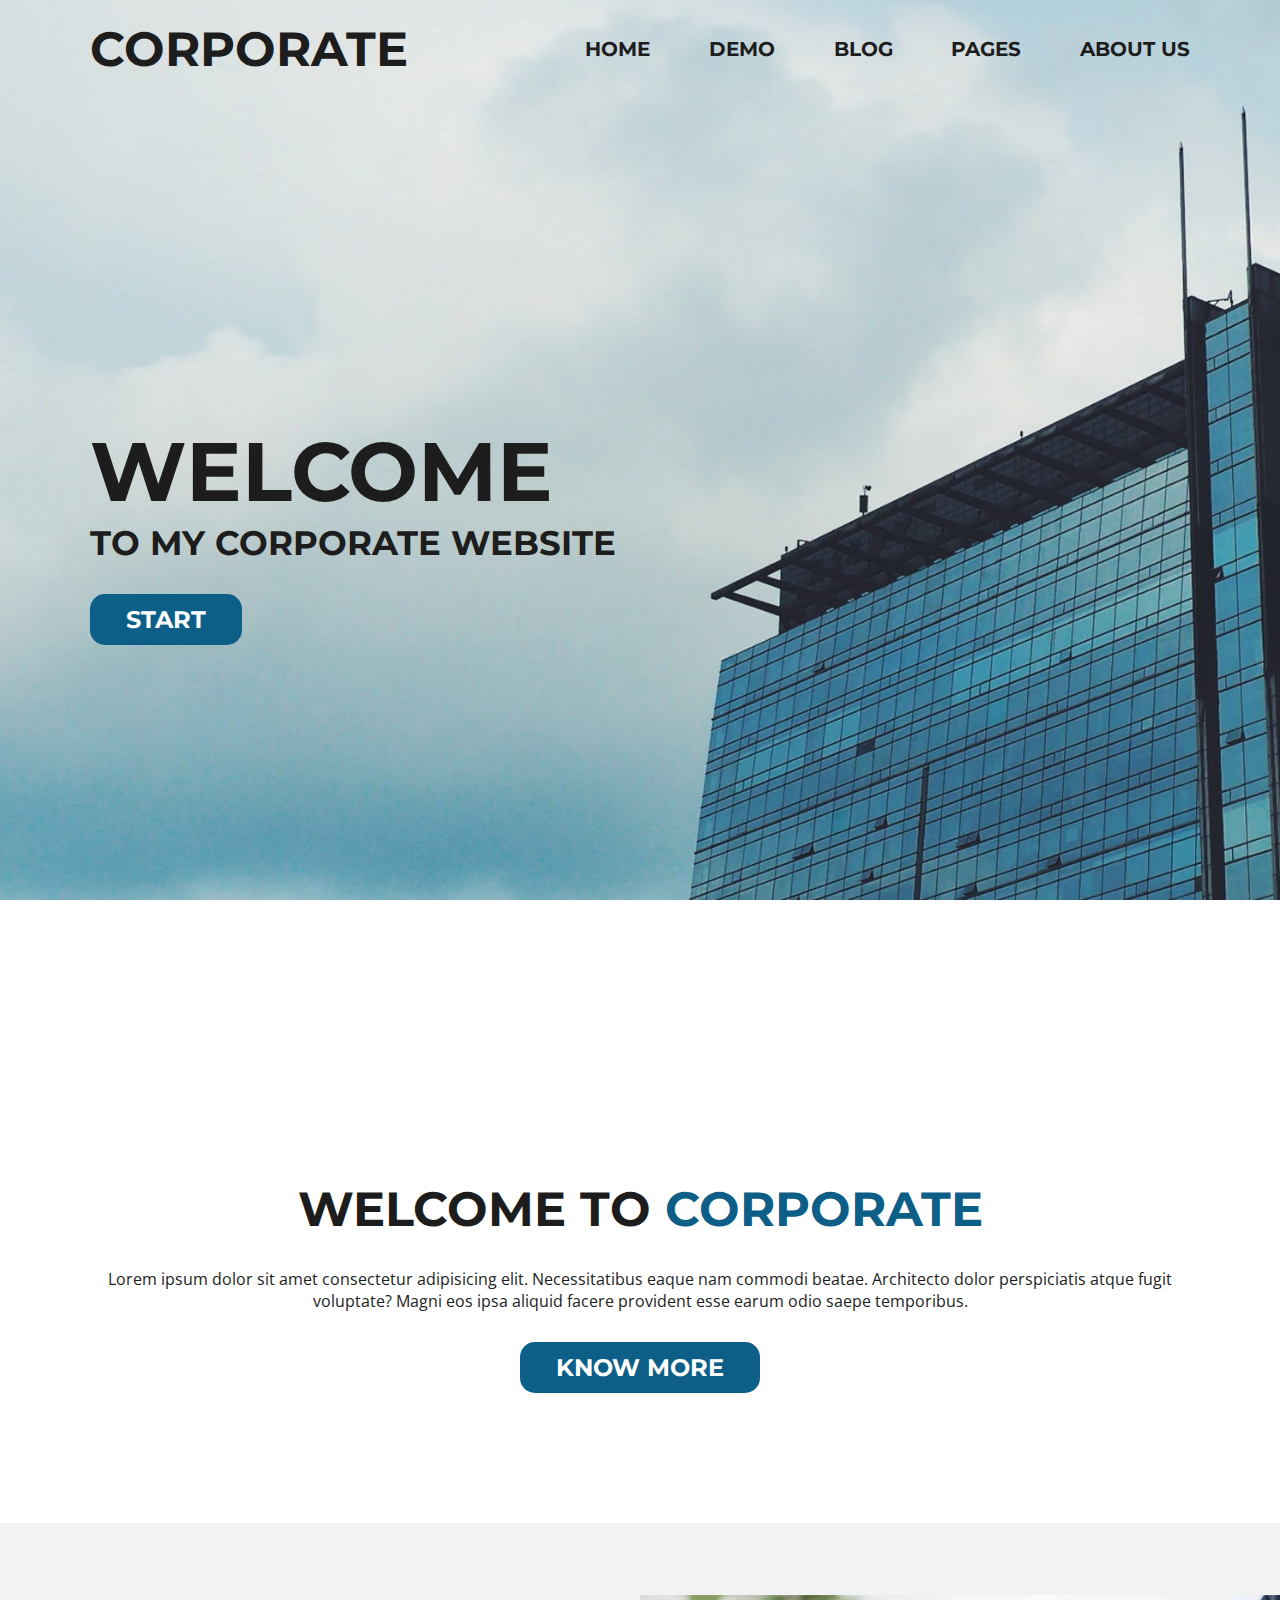
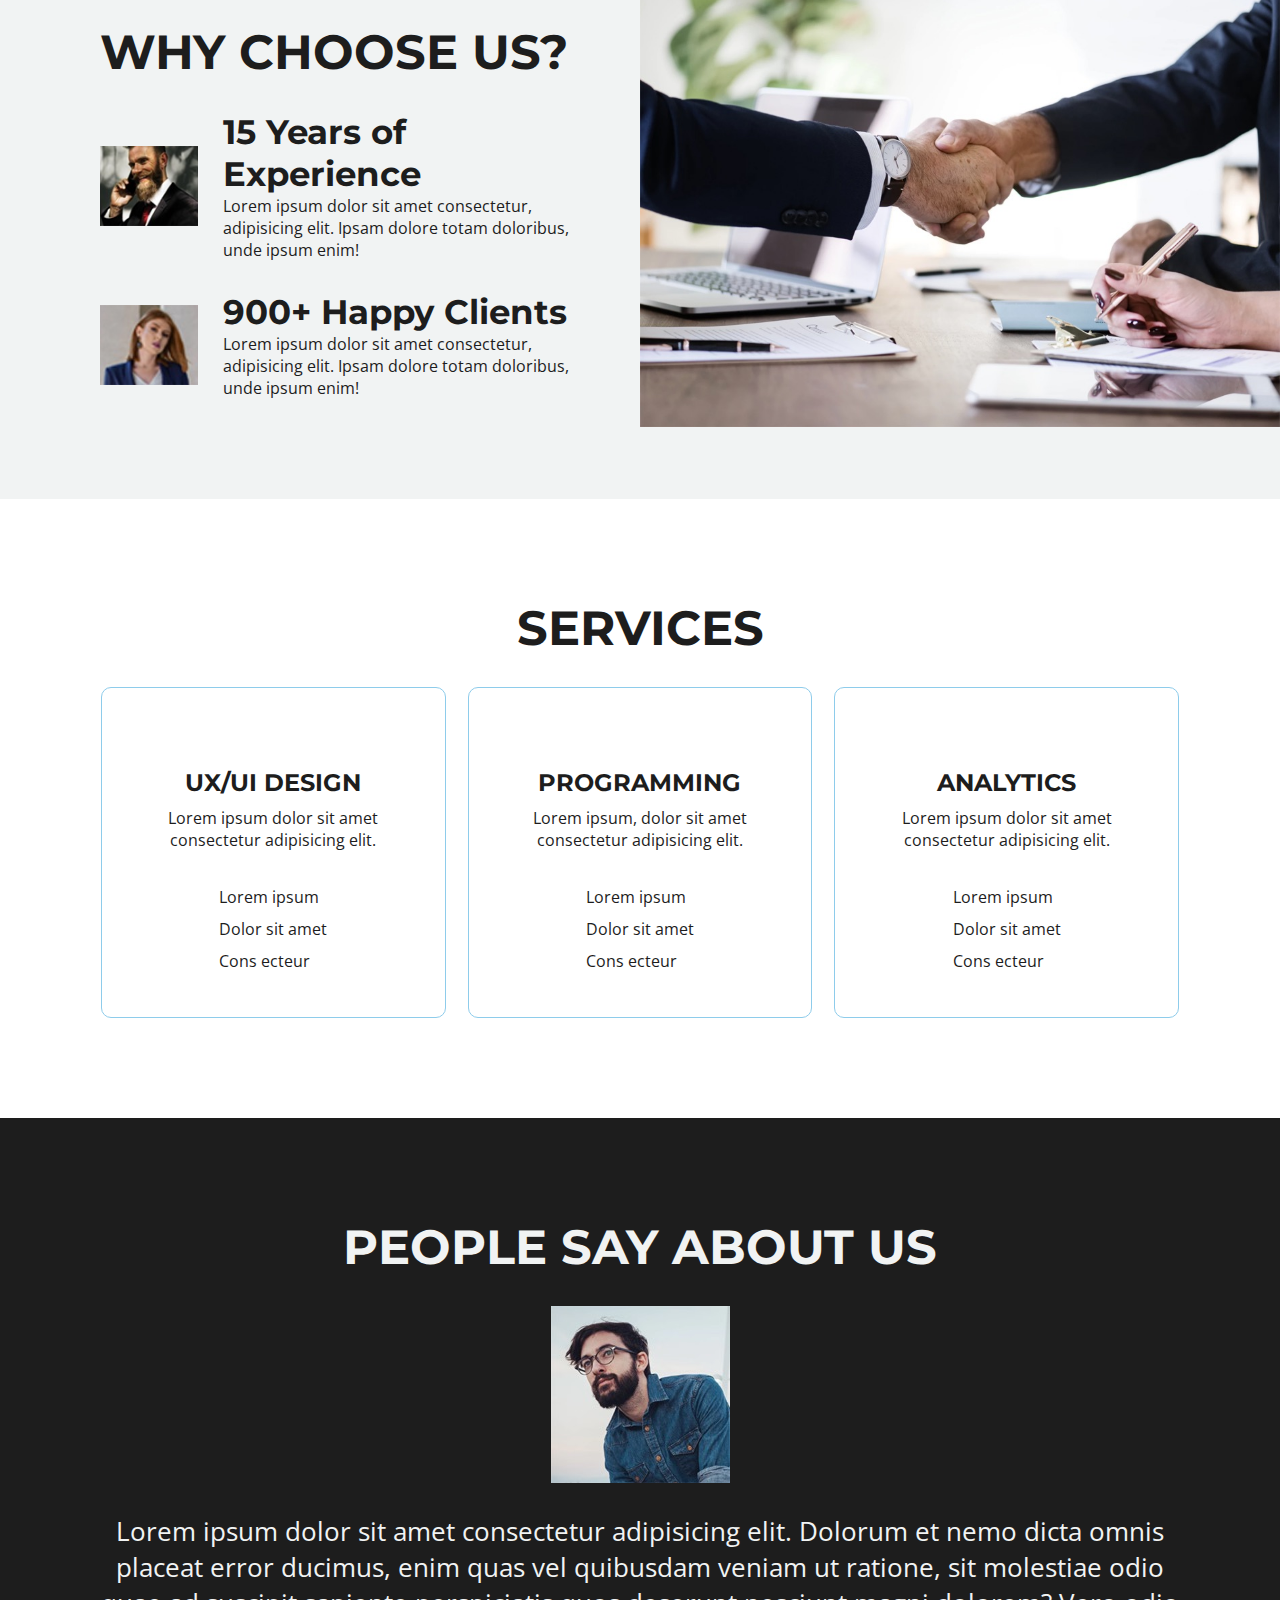
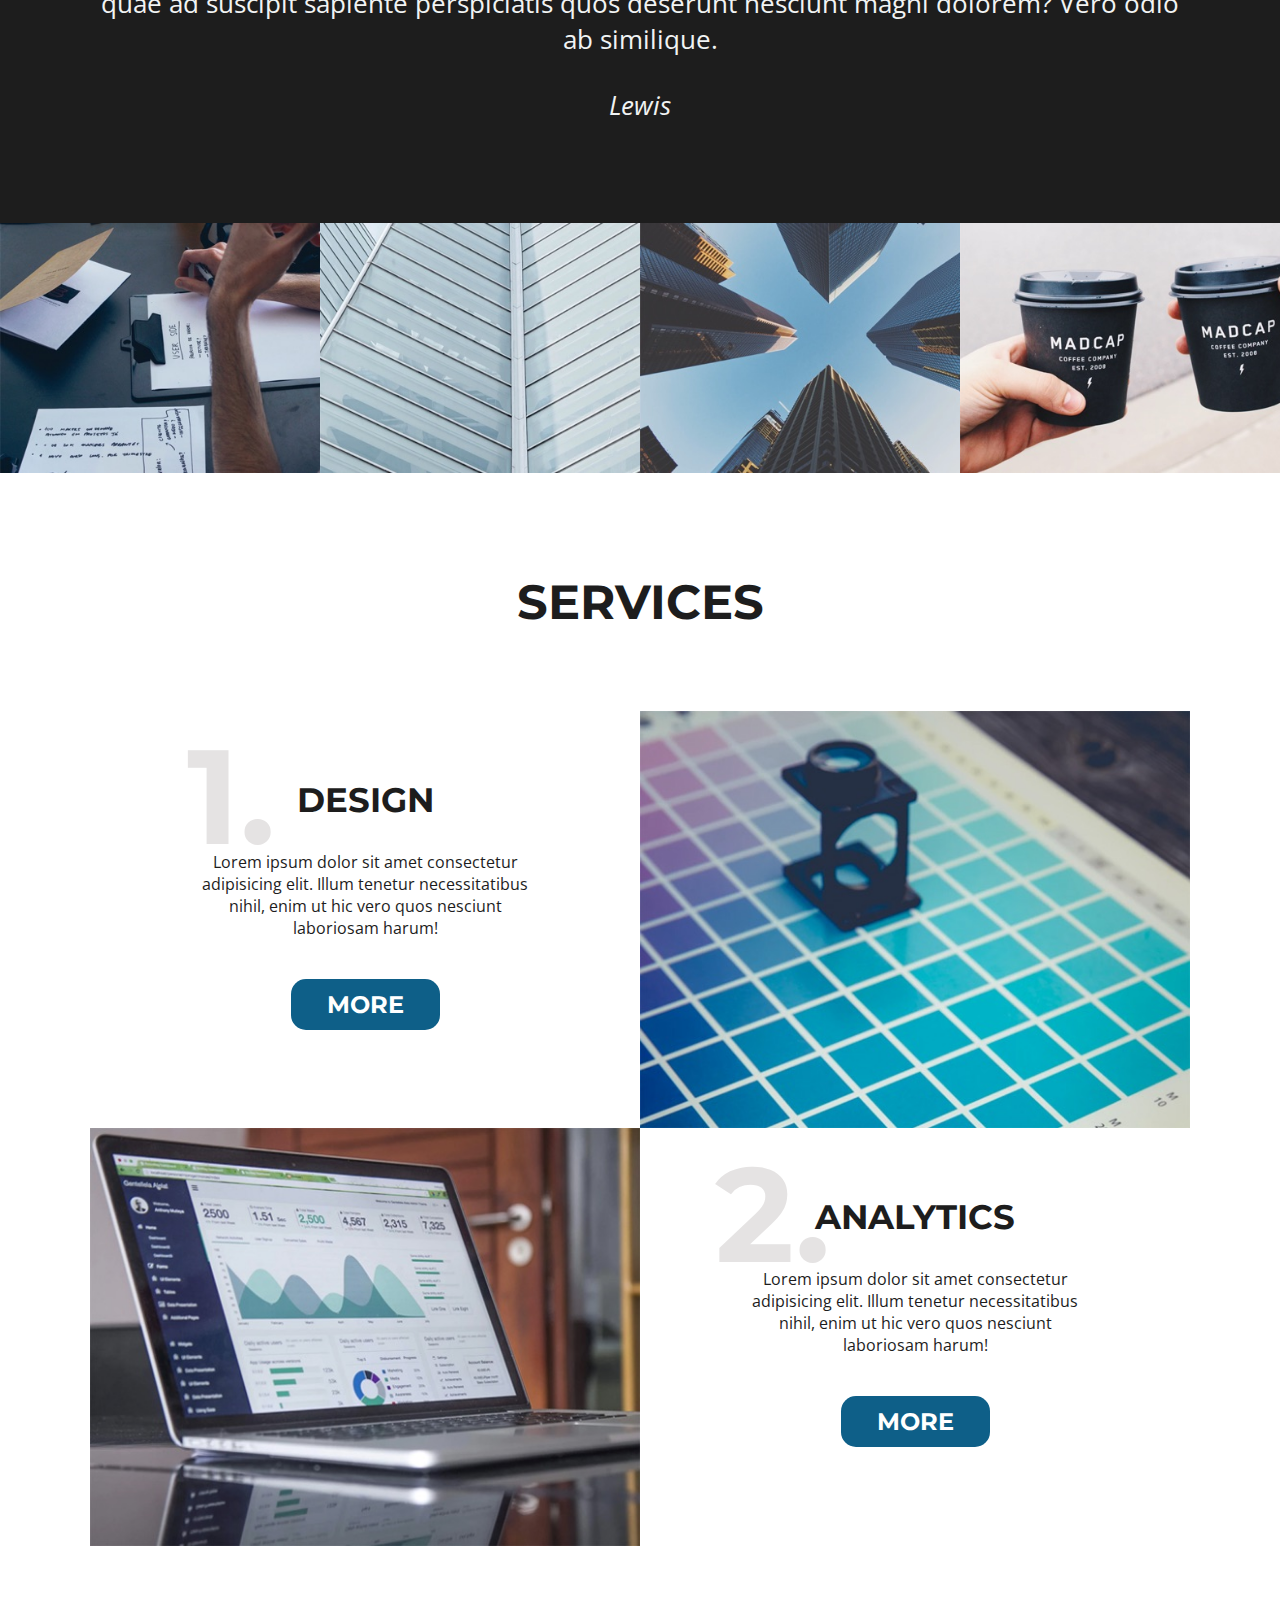
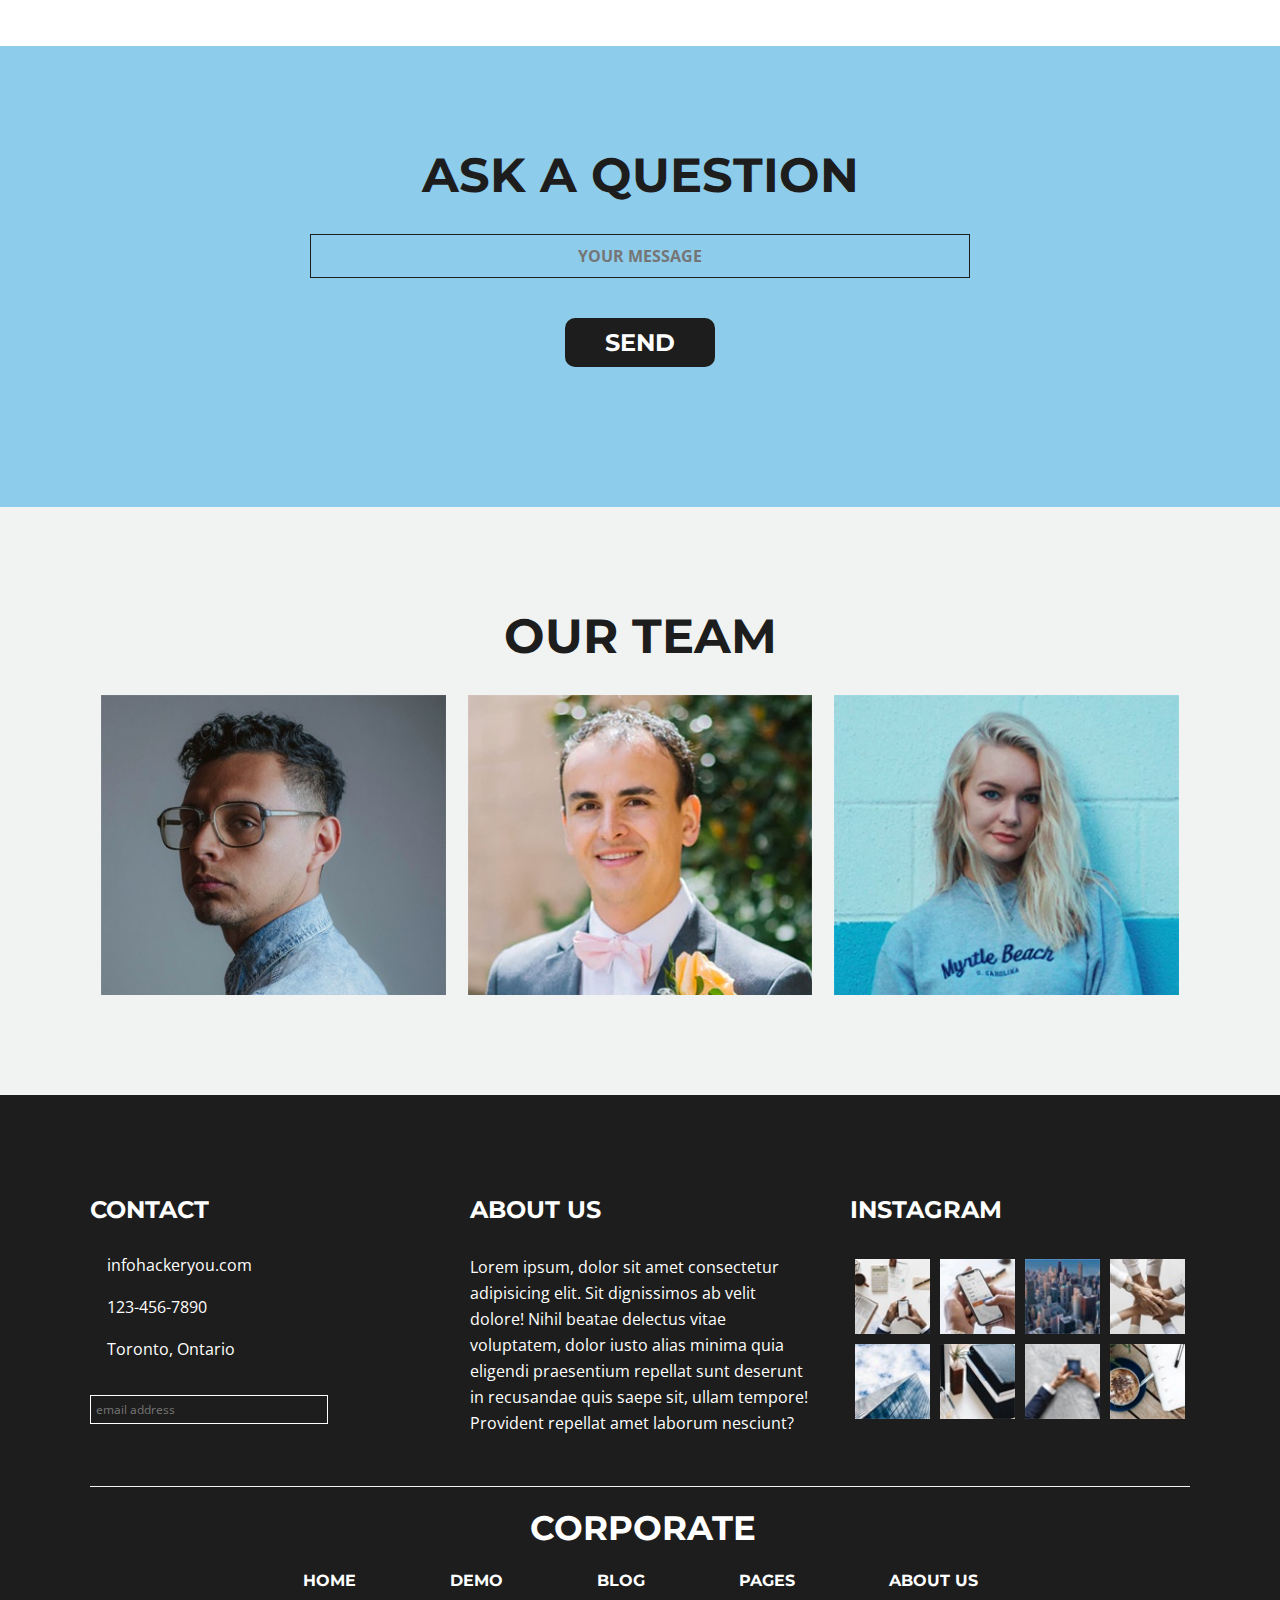
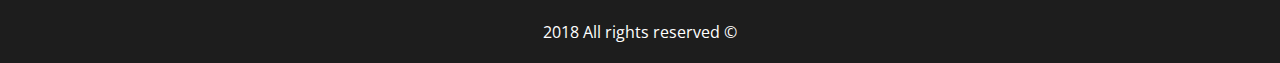
<file: index.html>
<!DOCTYPE html>
<html lang="en">
<head>
    <meta charset="UTF-8">
    <meta name="viewport" content="width=device-width, initial-scale=1.0">
    <meta http-equiv="X-UA-Compatible" content="ie=edge">
    <link rel="stylesheet" href="https://use.fontawesome.com/releases/v5.2.0/css/all.css" integrity="sha384-hWVjflwFxL6sNzntih27bfxkr27PmbbK/iSvJ+a4+0owXq79v+lsFkW54bOGbiDQ"
        crossorigin="anonymous">
    <link href="https://fonts.googleapis.com/css?family=Montserrat:400,700|Open+Sans" rel="stylesheet">
    <link rel="stylesheet" href="styles/style.css">
    <title>Corporate | Home</title>
</head>
<body>
    
    <header>
        <div class="wrapper">
            <nav class="navBar">
                <h2 class="navBar__logo">Corporate</h2>
                <ul class="navBar__list">
                    <li class="navBar__item">
                        <a href="#" class="navBar__link">Home</a>
                    </li>
                    <li class="navBar__item">
                        <a href="#" class="navBar__link">Demo</a>
                    </li>
                    <li class="navBar__item">
                        <a href="#" class="navBar__link">Blog</a>
                    </li>
                    <li class="navBar__item">
                        <a href="#" class="navBar__link">Pages</a>
                    </li>
                    <li class="navBar__item">
                        <a href="#" class="navBar__link">About Us</a>
                    </li>
                </ul>
            </nav>
            <div class="flexWelcome">
                <div class="welcome">
                    <h1 class="welcome__heading">Welcome</h1>
                    <h3 class="welcome__blurb">To my corporate website</h3>
                    <button class="welcome__button button"><a href="#" class="welcome__link button__link">Start</a></button>
                </div>
            </div>
        </div>
    </header>

    <main>

        <section class="wrapper intro">
            <h2 class="intro__header">Welcome to <span class="blue">Corporate</span></h2>
            <p class="intro__description">Lorem ipsum dolor sit amet consectetur adipisicing elit. Necessitatibus eaque nam commodi beatae. Architecto dolor perspiciatis atque fugit voluptate? Magni eos ipsa aliquid facere provident esse earum odio saepe temporibus.</p>
            <button class="intro__button button"><a href="#" class=" intro__link button__link">Know More</a></button>
        </section>

        <section class="whyUs">
            <div class="left">
                <h2>Why Choose Us?</h2>
                <figure class="persuasive persuasive--padding">
                    <img src="assets/image-2.jpeg" alt="Business man chatting on mobile phone" class=" persuasive__image">
                    <figcaption>
                        <h4 class="persuasive__header">15 Years of Experience</h4>
                        <p class="persuasive__explanation">Lorem ipsum dolor sit amet consectetur, adipisicing elit. Ipsam dolore totam doloribus, unde ipsum enim!</p>
                    </figcaption>
                </figure>
                <figure class="persuasive">
                    <img src="assets/image-3.jpeg" alt="Business woman" class="persuasive__image">
                    <figcaption class="persuasive__caption">
                        <h4 class="persuasive__header">900+ Happy Clients</h4>
                        <p class="persuasive__explanation">Lorem ipsum dolor sit amet consectetur, adipisicing elit. Ipsam dolore totam doloribus, unde ipsum enim!</p>
                    </figcaption>
                </figure>
            </div>
            <div class="right">
                <img src="assets/image-4.jpeg" alt="Hands shaking">
            </div>
        </section>

        <section class="wrapper services">
            <h2>Services</h2>
            <div class="cards">
                <figure class="service">
                    <i class="fas fa-object-group service__icon"></i>
                    <h5 class="service__header">UX/UI Design</h5>
                    <p class="service__description">Lorem ipsum dolor sit amet consectetur adipisicing elit.</p>
                    <ul class="service__pros">
                        <li class="service__item">Lorem ipsum</li>
                        <li class="service__item">Dolor sit amet</li>
                        <li class="service__item">Cons ecteur</li>
                    </ul>
                </figure>
                <figure class="service">
                    <i class="fas fa-laptop service__icon"></i>
                    <h5 class="service__header">Programming</h5>
                    <p class="service__description">Lorem ipsum, dolor sit amet consectetur adipisicing elit.</p>
                    <ul class="service__pros">
                        <li class="service__item">Lorem ipsum</li>
                        <li class="service__item">Dolor sit amet</li>
                        <li class="service__item">Cons ecteur</li>
                    </ul>
                </figure>
                <figure class="service">
                    <i class="fas fa-chart-line service__icon"></i>
                    <h5 class="service__header">Analytics</h5>
                    <p class="service__description">Lorem ipsum dolor sit amet consectetur adipisicing elit.</p>
                    <ul class="service__pros">
                        <li class="service__item">Lorem ipsum</li>
                        <li class="service__item">Dolor sit amet</li>
                        <li class="service__item">Cons ecteur</li>
                    </ul>
                </figure>
            </div>
        </section>

        <section class="testimonials">
            <div class="wrapper">
                <h2 class="testimonials__heading">People say about us</h2>
                <div class="testimonials__imageContainer">
                    <img src="assets/image-5.jpeg" alt="Headshot of Lewis" class="testimonials__image">
                </div>
                <p class="testimonials__comment">Lorem ipsum dolor sit amet consectetur adipisicing elit. Dolorum et nemo dicta omnis placeat error ducimus, enim quas vel quibusdam veniam ut ratione, sit molestiae odio quae ad suscipit sapiente perspiciatis quos deserunt nesciunt magni dolorem? Vero odio ab similique.</p>
                <p class="testimonials__name">Lewis</p>
            </div>
        </section>

        <section class="gallery">
            <figure class="gallery__item gallery__item1">
                <div class="gallery__hover">
                    <div class="gallery__border">
                        <h3 class="gallery__header">Project #4</h3>
                        <p class="gallery__description">Lorem ipsum dolor sit amet consectetur adipisicing elit.</p>
                    </div>
                </div>
            </figure>
            <figure class="gallery__item gallery__item2">
                <div class="gallery__hover">
                    <div class="gallery__border">
                        <h3 class="gallery__header">Project #1</h3>
                        <p class="gallery__description">Lorem ipsum dolor sit amet consectetur adipisicing elit.</p>
                    </div>
                </div>
            </figure>
            <figure class="gallery__item gallery__item3">
                <div class="gallery__hover">
                    <div class="gallery__border">
                        <h3 class="gallery__header">Project #2</h3>
                        <p class="gallery__description">Lorem ipsum dolor sit amet consectetur adipisicing elit.</p>
                    </div>
                </div>
            </figure>
            <figure class="gallery__item gallery__item4">
                <div class="gallery__hover">
                    <div class="gallery__border">
                        <h3 class="gallery__header">Project #3</h3>
                        <p class="gallery__description">Lorem ipsum dolor sit amet consectetur adipisicing elit.</p>
                    </div>
                </div>
            </figure>
        </section>

        <section class="services2 wrapper">
            <h2>Services</h2>
            <div class="offer">
                <div class="offer__item">
                    <h3 class="offer__header offer__header1">Design</h3>
                    <p class="offer__description">Lorem ipsum dolor sit amet consectetur adipisicing elit. Illum tenetur necessitatibus nihil, enim ut hic vero quos nesciunt laboriosam harum!</p>
                    <button class="offer__button button">
                        <a href="#" class="offer__link button__link">More</a>
                    </button>
                </div>
                <img src="assets/image-10.jpeg" alt="" class="offer__image">
                <img src="assets/image-11.jpeg" alt="" class="offer__image">
                <div class="offer__item">
                    <h3 class="offer__header offer__header2">Analytics</h3>
                    <p class="offer__description">Lorem ipsum dolor sit amet consectetur adipisicing elit. Illum tenetur necessitatibus nihil, enim ut hic vero quos nesciunt laboriosam harum!</p>
                    <button class="offer__button button">
                        <a href="#" class="offer__link button__link">More</a>
                    </button>
                </div>
            </div>
        </section>

        <section class="question">
            <div class="wrapper">
                <div class="question__flex">
                    <h2 class="question__heading">Ask a question</h2>
                    <label for="message" class="visuallyhidden" class="question__hiddenLabel">Message</label>
                    <input type="text" id="message" placeholder="Your Message" class="question__message">
                    <input type="submit" id="send" class="question__send" value="Send">
                </div>
            </div>
        </section>

        <section class="team">
            <div class="wrapper">
                <h2>Our Team</h2>
                <div class="bios">
                    <figure class="bios__container bios__container1">
                        <div class="bios__hover">
                            <h4 class="bios__name">Scott Bennet</h4>
                            <p class="bios__title">Digital Specialist</p>
                        </div>
                    </figure>
                    <figure class="bios__container bios__container2">
                        <div class="bios__hover">
                            <h4 class="bios__name">David Regan</h4>
                            <p class="bios__title">Programmer</p>
                        </div>
                    </figure>
                    <figure class="bios__container bios__container3">
                        <div class="bios__hover">
                            <h4 class="bios__name">Penny Hayes</h4>
                            <p class="bios__title">QA Technician</p>
                        </div>
                    </figure>
                </div>
            </div>
        </section>

    </main>

    <footer class="topFooter">
        <div class="wrapper">
            <ul class="topFooter__sections">
                <li class="topFooter__item topFooter__item1">
                    <h5 class="topFooter__heading">Contact</h5>
                    <p class="topFooter__contactItem topFooter__email">infohackeryou.com</p>
                    <p class="topFooter__contactItem topFooter__phone">123-456-7890</p>
                    <p class="topFooter__contactItem topFooter__address">Toronto, Ontario</p>
                    <div class="topFooter__inputContainer">
                        <label for="email" class="visuallyhidden topFooter__hiddenLabel">Email</label>
                        <input type="email" id="email" placeholder="Email Address" class="topFooter__emailInput">
                    </div>
                </li>
                <li class="topFooter__item topFooter__item--margin">
                    <h5 class="topFooter__heading">About Us</h5>
                    <p class="topFooter__about">Lorem ipsum, dolor sit amet consectetur adipisicing elit. Sit dignissimos ab velit dolore! Nihil beatae delectus vitae voluptatem, dolor iusto alias minima quia eligendi praesentium repellat sunt deserunt in recusandae quis saepe sit, ullam tempore! Provident repellat amet laborum nesciunt?</p>
                </li>
                <li class="topFooter__item">
                    <h5 class="topFooter__heading">Instagram</h5>
                    <div class="topFooter__gallery">
                        <img src="assets/image-15.jpeg" alt="" class="topFooter__galleryItem">
                        <img src="assets/image-16.jpeg" alt="" class="topFooter__galleryItem">
                        <img src="assets/image-17.jpeg" alt="" class="topFooter__galleryItem">
                        <img src="assets/image-18.jpeg" alt="" class="topFooter__galleryItem">
                        <img src="assets/image-19.jpeg" alt="" class="topFooter__galleryItem">
                        <img src="assets/image-20.jpeg" alt="" class="topFooter__galleryItem">
                        <img src="assets/image-21.jpeg" alt="" class="topFooter__galleryItem">
                        <img src="assets/image-22.jpeg" alt="" class="topFooter__galleryItem">
                    </div>
                </li>
            </ul>
        </div>
    </footer>

    <footer class="bottomFooter">
        <div class="wrapper navBar navBar--flex">
            <h3 class="navBar__logo--noMargin navBar__logo">Corporate</h3>
            <ul class="navBar__list navBar__list--long">
                <li class="navBar__item">
                    <a href="#" class="navBar__link navBar__link--smallWhite">Home</a>
                </li>
                <li class="navBar__item">
                    <a href="#" class="navBar__link navBar__link--smallWhite">Demo</a>
                </li>
                <li class="navBar__item">
                    <a href="#" class="navBar__link navBar__link--smallWhite">Blog</a>
                </li>
                <li class="navBar__item">
                    <a href="#" class="navBar__link navBar__link--smallWhite">Pages</a>
                </li>
                <li class="navBar__item">
                    <a href="#" class="navBar__link navBar__link--smallWhite">About Us</a>
                </li>
            </ul>
            <p class="navBar__rights">2018 All rights reserved &copy;</p>
        </div>
    </footer>

</body>
</html>
</file>
<file: styles/style.css>
article, aside, details, figcaption, figure, footer, header, hgroup, nav, section, summary {
  display: block; }

audio, canvas, video {
  display: inline-block; }

audio:not([controls]) {
  display: none;
  height: 0; }

[hidden] {
  display: none; }

html {
  font-family: sans-serif;
  -webkit-text-size-adjust: 100%;
  -ms-text-size-adjust: 100%; }

a:focus {
  outline: thin dotted; }

a:active, a:hover {
  outline: 0; }

h1 {
  font-size: 2em; }

abbr[title] {
  border-bottom: 1px dotted; }

b, strong {
  font-weight: 700; }

dfn {
  font-style: italic; }

mark {
  background: #ff0;
  color: #000; }

code, kbd, pre, samp {
  font-family: monospace, serif;
  font-size: 1em; }

pre {
  white-space: pre-wrap;
  word-wrap: break-word; }

q {
  quotes: \201C \201D \2018 \2019; }

small {
  font-size: 80%; }

sub, sup {
  font-size: 75%;
  line-height: 0;
  position: relative;
  vertical-align: baseline; }

sup {
  top: -.5em; }

sub {
  bottom: -.25em; }

img {
  border: 0; }

svg:not(:root) {
  overflow: hidden; }

fieldset {
  border: 1px solid silver;
  margin: 0 2px;
  padding: .35em .625em .75em; }

button, input, select, textarea {
  font-family: inherit;
  font-size: 100%;
  margin: 0; }

button, input {
  line-height: normal; }

button, html input[type=button], input[type=reset], input[type=submit] {
  -webkit-appearance: button;
  cursor: pointer; }

button[disabled], input[disabled] {
  cursor: default; }

input[type=checkbox], input[type=radio] {
  -webkit-box-sizing: border-box;
  box-sizing: border-box;
  padding: 0; }

input[type=search] {
  -webkit-appearance: textfield;
  -moz-box-sizing: content-box;
  -webkit-box-sizing: content-box;
  box-sizing: content-box; }

input[type=search]::-webkit-search-cancel-button, input[type=search]::-webkit-search-decoration {
  -webkit-appearance: none; }

textarea {
  overflow: auto;
  vertical-align: top; }

table {
  border-collapse: collapse;
  border-spacing: 0; }

body, figure {
  margin: 0; }

legend, button::-moz-focus-inner, input::-moz-focus-inner {
  border: 0;
  padding: 0; }

.clearfix:after {
  visibility: hidden;
  display: block;
  font-size: 0;
  content: '';
  clear: both;
  height: 0; }

* {
  -moz-box-sizing: border-box;
  -webkit-box-sizing: border-box;
  box-sizing: border-box; }

.visuallyhidden:not(:focus):not(:active) {
  position: absolute;
  width: 1px;
  height: 1px;
  margin: -1px;
  border: 0;
  padding: 0;
  white-space: nowrap;
  -webkit-clip-path: inset(100%);
  clip-path: inset(100%);
  clip: rect(0 0 0);
  overflow: hidden; }

h1 {
  font-size: 8.3rem;
  text-transform: uppercase;
  font-family: 'Montserrat', sans-serif;
  font-weight: 700;
  margin: 0;
  padding: 0; }

h2 {
  font-size: 4.8rem;
  text-transform: uppercase;
  font-family: 'Montserrat', sans-serif;
  font-weight: 700;
  margin: 0;
  padding: 0 0 3rem 0; }

h3 {
  font-size: 3.4rem;
  text-transform: uppercase;
  font-family: 'Montserrat', sans-serif;
  font-weight: 700;
  margin: 0;
  padding: 0; }

h4 {
  font-size: 3.4rem;
  font-family: 'Montserrat', sans-serif;
  font-weight: 700;
  margin: 0;
  padding: 0; }

h5 {
  font-size: 2.4rem;
  font-weight: 700;
  text-transform: uppercase;
  font-family: 'Montserrat', sans-serif;
  margin: 0;
  padding: 0; }

p {
  margin: 0; }

header {
  background-image: url(../assets/image-1.jpeg);
  background-attachment: fixed;
  height: 120vh;
  background-size: cover; }

.navBar {
  padding: 2rem 0;
  display: -webkit-box;
  display: -ms-flexbox;
  display: flex;
  -webkit-box-orient: horizontal;
  -webkit-box-direction: normal;
  -ms-flex-direction: row;
  flex-direction: row;
  -webkit-box-pack: justify;
  -ms-flex-pack: justify;
  justify-content: space-between; }
  .navBar__logo {
    width: 20%;
    padding-bottom: 0;
    margin-right: 15%; }
  .navBar__logo--noMargin {
    margin: 0 0 2rem 0; }
  .navBar__list {
    width: 55%;
    margin: 0;
    padding: 0;
    list-style-type: none;
    display: -webkit-box;
    display: -ms-flexbox;
    display: flex;
    -webkit-box-pack: justify;
    -ms-flex-pack: justify;
    justify-content: space-between;
    -webkit-box-align: center;
    -ms-flex-align: center;
    align-items: center; }
  .navBar__list--long {
    width: 65%; }
  .navBar__link {
    color: #1d1d1d;
    font-family: "Montserrat", sans-serif;
    font-size: 2rem;
    font-weight: 700;
    text-transform: uppercase; }
  .navBar__link:hover {
    border-bottom: 0.4rem solid #1d1d1d; }
  .navBar__link--smallWhite {
    color: #fff;
    font-size: 1.6rem;
    margin: 0 2rem; }
  .navBar__link--smallWhite:hover {
    border-bottom: 0.2rem solid #fff; }
  .navBar__rights {
    padding-top: 3rem;
    font-size: 1.6rem; }

.navBar--flex {
  -webkit-box-orient: vertical;
  -webkit-box-direction: normal;
  -ms-flex-direction: column;
  flex-direction: column;
  -webkit-box-align: center;
  -ms-flex-align: center;
  align-items: center; }

.flexWelcome {
  display: -webkit-box;
  display: -ms-flexbox;
  display: flex;
  -webkit-box-orient: vertical;
  -webkit-box-direction: normal;
  -ms-flex-direction: column;
  flex-direction: column;
  -webkit-box-pack: center;
  -ms-flex-pack: center;
  justify-content: center;
  height: 100vh; }

@media (max-width: 1100px) {
  .navBar__logo--noMargin {
    width: 100%;
    text-align: center; } }

@media (max-width: 970px) {
  .navBar {
    -webkit-box-orient: vertical;
    -webkit-box-direction: normal;
    -ms-flex-direction: column;
    flex-direction: column;
    -webkit-box-align: center;
    -ms-flex-align: center;
    align-items: center; }
    .navBar__logo {
      margin: 0;
      text-align: center;
      width: 100%;
      margin-top: 2rem;
      margin-bottom: 2rem; }
    .navBar__logo--noMargin {
      text-align: center; }
    .navBar__list {
      width: 80%; }
  .flexWelcome {
    -webkit-box-align: center;
    -ms-flex-align: center;
    align-items: center;
    text-align: center;
    height: 80vh; }
  .welcome {
    padding: 2rem;
    border-radius: 2rem;
    background: rgba(0, 0, 0, 0.2);
    color: #fff; } }

@media (max-width: 730px) {
  .navBar__list {
    width: 100%; }
  .navBar__list--long {
    width: 100%; } }

@media (max-width: 630px) {
  .navBar__list {
    -webkit-box-orient: vertical;
    -webkit-box-direction: normal;
    -ms-flex-direction: column;
    flex-direction: column; }
  .navBar__item {
    display: block;
    width: 100%; }
  .navBar__link {
    display: block;
    max-width: 100%;
    padding: 2rem 0;
    background: rgba(0, 0, 0, 0.5);
    color: #fff;
    text-align: center;
    border-bottom: 0.1rem solid #1d1d1d;
    margin: 0; }
  .navBar__link:hover {
    border-bottom: 0.1rem solid #1d1d1d; }
  .navBar__link:active {
    background: #1d1d1d; }
  .flexWelcome {
    height: 50vh; }
  .welcome {
    background: none;
    color: #1d1d1d; } }

@media (max-width: 570px) {
  .navBar__logo {
    font-size: 3rem; }
  .navBar__link {
    margin: 0 1rem; }
  .welcome__heading {
    font-size: 4rem; }
  .welcome__blurb {
    font-size: 2.6rem; } }

footer {
  background: #1d1d1d;
  color: #fff; }

.topFooter {
  padding: 10rem 0 5rem 0; }
  .topFooter__sections {
    margin: 0;
    padding: 0;
    list-style-type: none;
    display: -webkit-box;
    display: -ms-flexbox;
    display: flex; }
  .topFooter__item {
    padding: 0;
    width: calc(100% / 3); }
  .topFooter__item--margin {
    margin: 0 4rem; }
  .topFooter__heading {
    padding-bottom: 3rem; }
  .topFooter__contactItem {
    padding-bottom: 2rem; }
  .topFooter__email::before {
    content: '\f0e0';
    font-family: 'Font Awesome 5 Free';
    font-weight: 700;
    padding-right: 0.5rem; }
  .topFooter__phone::before {
    content: '\f095';
    font-family: 'Font Awesome 5 Free';
    font-weight: 700;
    padding-right: 0.5rem; }
  .topFooter__address::before {
    content: '\f3c5';
    font-family: 'Font Awesome 5 Free';
    font-weight: 700;
    padding-right: 0.5rem; }
  .topFooter__emailInput {
    width: 70%;
    margin-top: 1.5rem;
    background: transparent;
    border: 0.1rem solid #fff;
    padding: 0.5rem;
    color: #fff;
    font-size: 1.2rem;
    text-transform: lowercase; }
  .topFooter__inputContainer {
    position: relative; }
  .topFooter__inputContainer::after {
    content: '\f1d8';
    font-family: "Font Awesome 5 Free";
    font-weight: 700;
    font-size: 1.2rem;
    color: #f1f3f3;
    position: absolute;
    bottom: 15%;
    right: 33%; }
  .topFooter__emailInput::-moz-placeholder {
    opacity: 1; }
  .topFooter__emailInput:focus {
    color: #8ecceb;
    border: 0.1rem solid #8ecceb; }
  .topFooter__about {
    line-height: 2.6rem; }
  .topFooter__gallery {
    display: -webkit-box;
    display: -ms-flexbox;
    display: flex;
    -ms-flex-wrap: wrap;
    flex-wrap: wrap; }
  .topFooter__galleryItem {
    width: calc(25% - 1rem);
    margin: 0.5rem; }

.navBar--flex {
  border-top: 0.1rem solid #f1f3f3; }

@media (max-width: 1100px) {
  .topFooter__item:nth-child(2) {
    width: 50%; } }

@media (max-width: 730px) {
  .topFooter__sections {
    -ms-flex-wrap: wrap;
    flex-wrap: wrap; }
  .topFooter__item {
    width: 50%; }
  .topFooter__item:nth-child(2) {
    display: none; } }

@media (max-width: 570px) {
  .topFooter__sections {
    -webkit-box-orient: vertical;
    -webkit-box-direction: normal;
    -ms-flex-direction: column;
    flex-direction: column;
    -webkit-box-align: center;
    -ms-flex-align: center;
    align-items: center;
    -webkit-box-pack: center;
    -ms-flex-pack: center;
    justify-content: center;
    text-align: center; }
  .topFooter__item:nth-child(3) {
    margin-top: 3rem; }
  .topFooter__inputContainer::after {
    right: 20%; } }

html {
  font-size: 62.5%; }

img {
  max-width: 100%;
  display: block; }

body {
  font-size: 1.6rem;
  font-family: 'Open Sans', sans-serif;
  color: #1d1d1d; }

.wrapper {
  max-width: 110rem;
  margin: 0 auto; }

a {
  text-decoration: none; }

.button {
  background-color: #0e5f88;
  border: none;
  border-radius: 1.5rem;
  margin: 3rem 0; }
  .button:hover {
    background-color: rgba(14, 95, 136, 0.7); }
  .button__link {
    color: #fff;
    font-size: 2.4rem;
    font-family: "Montserrat", sans-serif;
    text-transform: uppercase;
    font-weight: 700;
    padding: 1rem 3rem;
    display: block; }

.blue {
  color: #0e5f88; }

.intro {
  padding: 10rem 0;
  display: -webkit-box;
  display: -ms-flexbox;
  display: flex;
  -webkit-box-orient: vertical;
  -webkit-box-direction: normal;
  -ms-flex-direction: column;
  flex-direction: column;
  -webkit-box-align: center;
  -ms-flex-align: center;
  align-items: center;
  text-align: center; }

.whyUs {
  background: #f1f3f3;
  display: -webkit-box;
  display: -ms-flexbox;
  display: flex;
  -webkit-box-align: center;
  -ms-flex-align: center;
  align-items: center; }

.left {
  padding: 10rem 5rem 10rem 10rem;
  width: 50%; }

.persuasive {
  display: -webkit-box;
  display: -ms-flexbox;
  display: flex;
  -webkit-box-align: center;
  -ms-flex-align: center;
  align-items: center; }
  .persuasive__image {
    width: 20%;
    height: 8rem;
    margin-right: 5%;
    -o-object-fit: cover;
    object-fit: cover; }
  .persuasive__figcaption {
    width: 75%; }

.persuasive--padding {
  padding-bottom: 3rem; }

.right {
  width: 50%; }

.services {
  padding: 10rem 0; }
  .services h2 {
    text-align: center; }

.cards {
  display: -webkit-box;
  display: -ms-flexbox;
  display: flex; }

.service {
  width: calc(100% / 3 - 2%);
  margin: 0 1%;
  padding: 4rem;
  border: 0.1rem solid #8ecceb;
  border-radius: 1rem;
  display: -webkit-box;
  display: -ms-flexbox;
  display: flex;
  -webkit-box-orient: vertical;
  -webkit-box-direction: normal;
  -ms-flex-direction: column;
  flex-direction: column;
  -webkit-box-align: center;
  -ms-flex-align: center;
  align-items: center; }
  .service:hover {
    background: #8ecceb; }
  .service__icon {
    font-size: 8rem;
    padding-bottom: 4rem; }
  .service__description {
    text-align: center;
    padding: 1rem 0; }
  .service__pros {
    list-style-type: none;
    margin: 0;
    padding: 2rem 0 0 0; }
  .service__item {
    position: relative;
    padding: 0.5rem 0; }
  .service__item::before {
    content: '\f00c';
    font-family: "Font Awesome 5 Free";
    font-weight: 700;
    position: absolute;
    top: 28%;
    left: -25%; }

.testimonials .wrapper {
  display: -webkit-box;
  display: -ms-flexbox;
  display: flex;
  -webkit-box-orient: vertical;
  -webkit-box-direction: normal;
  -ms-flex-direction: column;
  flex-direction: column;
  -webkit-box-align: center;
  -ms-flex-align: center;
  align-items: center; }

.testimonials {
  background: #1d1d1d;
  color: #f1f3f3;
  padding: 10rem 0; }
  .testimonials__imageContainer {
    margin-bottom: 3rem;
    position: relative; }
  .testimonials__imageContainer::before {
    content: '\f104';
    font-family: 'Font Awesome 5 Free';
    font-weight: 700;
    font-size: 3.6rem;
    color: #f1f3f3;
    position: absolute;
    top: 50%;
    left: -40%;
    -webkit-transform: translateY(-50%);
    -ms-transform: translateY(-50%);
    transform: translateY(-50%); }
  .testimonials__imageContainer::after {
    content: '\f105';
    font-family: 'Font Awesome 5 Free';
    font-weight: 700;
    font-size: 3.6rem;
    color: #f1f3f3;
    position: absolute;
    top: 50%;
    right: -40%;
    -webkit-transform: translateY(-50%);
    -ms-transform: translateY(-50%);
    transform: translateY(-50%); }
  .testimonials__comment {
    font-size: 2.6rem;
    line-height: 3.6rem;
    text-align: center;
    padding-bottom: 3rem; }
  .testimonials__name {
    font-size: 2.6rem;
    font-style: italic; }

.gallery {
  color: #fff;
  display: -webkit-box;
  display: -ms-flexbox;
  display: flex;
  -ms-flex-wrap: wrap;
  flex-wrap: wrap; }
  .gallery__item {
    -webkit-box-flex: 1;
    -ms-flex: 1 0 22rem;
    flex: 1 0 22rem;
    height: 25rem; }
  .gallery__item1 {
    background: url(../assets/image-6.jpeg);
    background-size: cover; }
  .gallery__item2 {
    background: url(../assets/image-7.jpeg);
    background-size: cover; }
  .gallery__item3 {
    background: url(../assets/image-8.jpeg);
    background-size: cover; }
  .gallery__item4 {
    background: url(../assets/image-9.jpeg);
    background-size: cover; }
  .gallery__hover {
    background: rgba(0, 0, 0, 0.7);
    height: 25rem;
    display: none; }
  .gallery__border {
    width: 80%;
    padding: 2rem 1rem;
    border: 0.1rem solid #fff;
    border-radius: 1rem;
    display: -webkit-box;
    display: -ms-flexbox;
    display: flex;
    -webkit-box-orient: vertical;
    -webkit-box-direction: normal;
    -ms-flex-direction: column;
    flex-direction: column;
    -webkit-box-align: center;
    -ms-flex-align: center;
    align-items: center; }
  .gallery__description {
    text-align: center;
    padding-top: 1.5rem; }
  .gallery__item:hover .gallery__hover {
    display: -webkit-box;
    display: -ms-flexbox;
    display: flex;
    -webkit-box-pack: center;
    -ms-flex-pack: center;
    justify-content: center;
    -webkit-box-align: center;
    -ms-flex-align: center;
    align-items: center; }

.services2 {
  padding: 10rem 0;
  text-align: center; }

.services2 h2 {
  padding-bottom: 8rem; }

.offer {
  display: -webkit-box;
  display: -ms-flexbox;
  display: flex;
  -ms-flex-wrap: wrap;
  flex-wrap: wrap; }
  .offer__item {
    width: 50%;
    padding: 0 10rem;
    display: -webkit-box;
    display: -ms-flexbox;
    display: flex;
    -webkit-box-orient: vertical;
    -webkit-box-direction: normal;
    -ms-flex-direction: column;
    flex-direction: column;
    -webkit-box-pack: center;
    -ms-flex-pack: center;
    justify-content: center;
    -webkit-box-align: center;
    -ms-flex-align: center;
    align-items: center; }
  .offer__header {
    padding-bottom: 3rem;
    position: relative; }
  .offer__header1::before {
    content: '1.';
    position: absolute;
    top: -90%;
    left: -80%;
    color: #e5e3e3;
    font-size: 13.4rem; }
  .offer__header2::before {
    content: '2.';
    position: absolute;
    top: -90%;
    left: -50%;
    color: #e5e3e3;
    font-size: 13.4rem; }
  .offer__button {
    margin-top: 4rem;
    display: block; }
  .offer__image {
    width: 50%; }

.question {
  background: #8ecceb;
  padding: 10rem 0; }
  .question__flex {
    display: -webkit-box;
    display: -ms-flexbox;
    display: flex;
    -webkit-box-orient: vertical;
    -webkit-box-direction: normal;
    -ms-flex-direction: column;
    flex-direction: column;
    -webkit-box-pack: center;
    -ms-flex-pack: center;
    justify-content: center;
    -webkit-box-align: center;
    -ms-flex-align: center;
    align-items: center; }
  .question__message {
    border: 0.1rem solid #1d1d1d;
    background: transparent;
    padding: 1rem;
    width: 60%;
    color: #1d1d1d;
    text-transform: uppercase;
    font-weight: 700; }
  .question__message::-webkit-input-placeholder {
    text-align: center; }
  .question__message:-ms-input-placeholder {
    text-align: center; }
  .question__message::-ms-input-placeholder {
    text-align: center; }
  .question__message::placeholder {
    text-align: center; }
  .question__message::-moz-placeholder {
    opacity: 1; }
  .question__message:focus {
    font-weight: 400;
    color: dimgray; }
  .question__send {
    background: #1d1d1d;
    border: none;
    border-radius: 1rem;
    margin: 4rem 0;
    color: #fff;
    font-size: 2.4rem;
    font-family: "Montserrat", sans-serif;
    text-transform: uppercase;
    font-weight: 700;
    padding: 1rem 4rem;
    display: block; }
  .question__send:hover {
    background: rgba(0, 0, 0, 0.7); }

.team {
  padding: 10rem 0;
  background: #f1f3f3; }
  .team h2 {
    text-align: center; }

.bios {
  display: -webkit-box;
  display: -ms-flexbox;
  display: flex; }
  .bios__container {
    width: calc(100% / 3 - 2%);
    height: 30rem;
    margin: 0 1%; }
  .bios__container1 {
    background: url(../assets/image-12.jpeg);
    background-size: cover; }
  .bios__container2 {
    background: url(../assets/image-13.jpeg);
    background-size: cover; }
  .bios__container3 {
    background: url(../assets/image-14.jpeg);
    background-size: cover; }
  .bios__hover {
    background: rgba(0, 0, 0, 0.7);
    height: 30rem;
    color: #fff;
    display: none; }
  .bios__container:hover .bios__hover {
    display: -webkit-box;
    display: -ms-flexbox;
    display: flex;
    -webkit-box-orient: vertical;
    -webkit-box-direction: normal;
    -ms-flex-direction: column;
    flex-direction: column;
    -webkit-box-pack: center;
    -ms-flex-pack: center;
    justify-content: center;
    -webkit-box-align: center;
    -ms-flex-align: center;
    align-items: center; }

@media (max-width: 1250px) {
  .wrapper {
    max-width: 100rem; }
  .left {
    padding: 5rem 2rem 5rem 5rem; }
  .gallery__header {
    font-size: 2.6rem; } }

@media (max-width: 1100px) {
  .wrapper {
    max-width: 80rem; }
  .whyUs {
    -webkit-box-orient: vertical;
    -webkit-box-direction: reverse;
    -ms-flex-direction: column-reverse;
    flex-direction: column-reverse; }
  .right {
    display: none; }
  .left {
    width: 100%;
    padding: 10%;
    background: -webkit-gradient(linear, left top, left bottom, from(rgba(0, 0, 0, 0.8))), url(../assets/image-4.jpeg);
    background: -webkit-linear-gradient(rgba(0, 0, 0, 0.8) rgba(0, 0, 0, 0.8)), url(../assets/image-4.jpeg);
    background: -o-linear-gradient(rgba(0, 0, 0, 0.8) rgba(0, 0, 0, 0.8)), url(../assets/image-4.jpeg);
    background: linear-gradient(rgba(0, 0, 0, 0.8) rgba(0, 0, 0, 0.8)), url(../assets/image-4.jpeg);
    color: #fff; }
    .left h2 {
      text-align: center; }
  .persuasive {
    -webkit-box-align: center;
    -ms-flex-align: center;
    align-items: center;
    -webkit-box-pack: center;
    -ms-flex-pack: center;
    justify-content: center; }
    .persuasive__image {
      height: 15rem;
      border: 1rem solid #fff;
      -webkit-box-flex: 1;
      -ms-flex: 1 0 20rem;
      flex: 1 0 20rem; }
  .service__header {
    font-size: 2rem; }
  .offer__item {
    padding: 2rem 5rem; }
  .offer__header1::before {
    content: '1.';
    position: absolute;
    top: -30%;
    left: -60%;
    color: #e5e3e3;
    font-size: 9rem; }
  .offer__header2::before {
    content: '2.';
    position: absolute;
    top: -30%;
    left: -40%;
    color: #e5e3e3;
    font-size: 9rem; }
  .bios__container {
    height: 20rem; }
  .bios__hover {
    height: 20rem; }
  .bios__name {
    font-size: 2.4rem; } }

@media (max-width: 970px) {
  .wrapper {
    max-width: 70rem; }
  .gallery__item {
    -webkit-box-flex: 1;
    -ms-flex: 1 0 35rem;
    flex: 1 0 35rem; }
  .offer__image {
    display: none; } }

@media (max-width: 730px) {
  .wrapper {
    margin: 0 5%; }
  .persuasive {
    text-align: center; }
    .persuasive__image {
      display: none; }
  .cards {
    -webkit-box-orient: vertical;
    -webkit-box-direction: normal;
    -ms-flex-direction: column;
    flex-direction: column; }
  .service {
    width: 70%;
    margin: 2rem auto; }
  .testimonials {
    text-align: center; }
  .gallery__item {
    -webkit-box-flex: 1;
    -ms-flex: 1 0 30rem;
    flex: 1 0 30rem; }
  .offer {
    -webkit-box-orient: vertical;
    -webkit-box-direction: normal;
    -ms-flex-direction: column;
    flex-direction: column;
    -webkit-box-align: center;
    -ms-flex-align: center;
    align-items: center; }
    .offer__item {
      width: 80%; } }

@media (max-width: 650px) {
  .wrapper {
    max-width: 100%;
    margin: 0 auto; }
  .button__link {
    font-size: 2rem; }
  .testimonials__comment {
    font-size: 1.6rem; }
  .bios {
    -webkit-box-orient: vertical;
    -webkit-box-direction: normal;
    -ms-flex-direction: column;
    flex-direction: column;
    -webkit-box-align: center;
    -ms-flex-align: center;
    align-items: center;
    -webkit-box-pack: center;
    -ms-flex-pack: center;
    justify-content: center; }
    .bios__container {
      width: 25rem;
      margin: 1rem 0;
      height: 20rem; } }

@media (max-width: 450px) {
  .question__heading {
    text-align: center; } }
</file>
